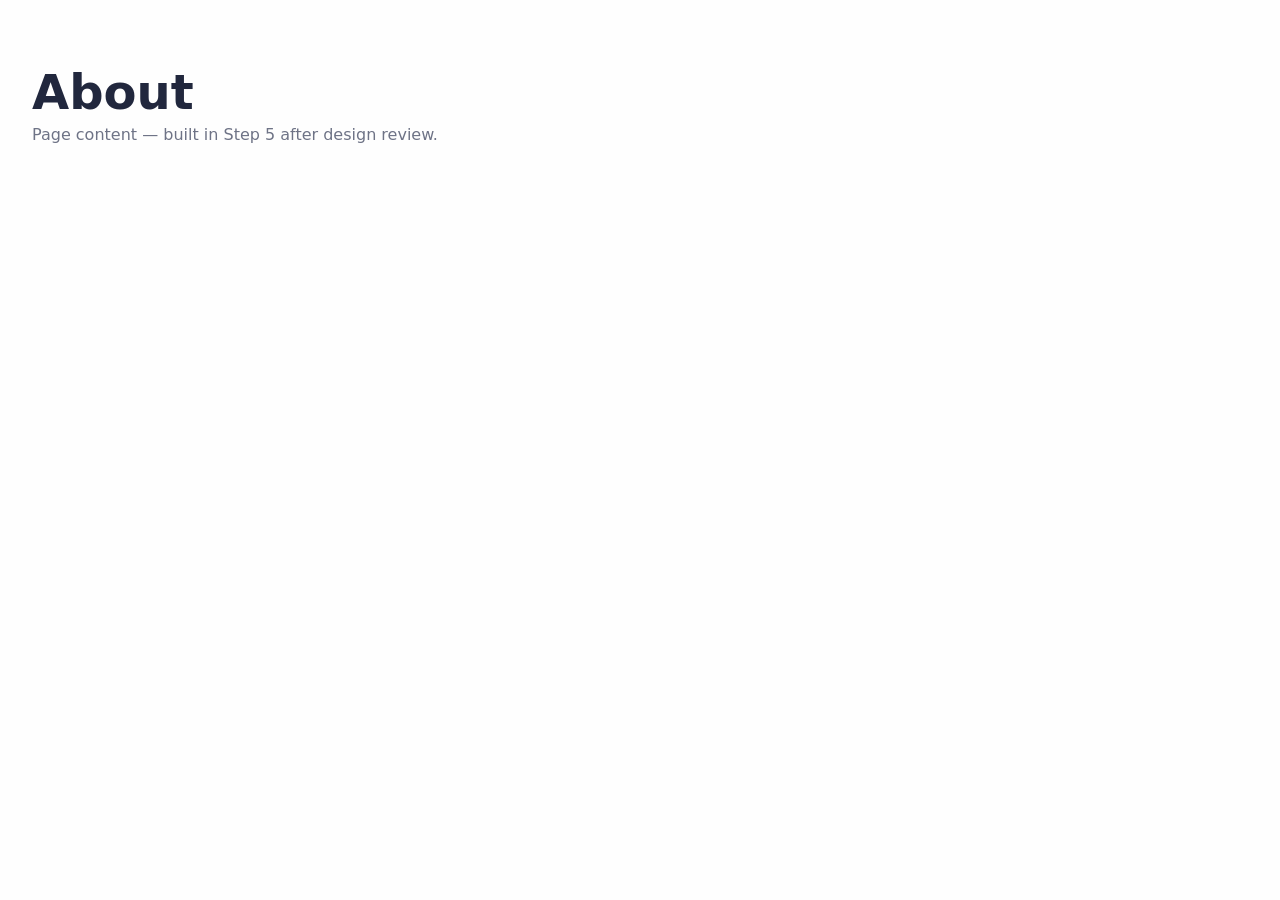
<file: pages/about.html>
<!DOCTYPE html>
<html lang="en">
<head>
  <meta charset="UTF-8" />
  <meta name="viewport" content="width=device-width, initial-scale=1.0" />
  <meta name="description" content="About us — populated after design review." />
  <title>Brand — About</title>
  <link rel="stylesheet" href="../assets/css/main.css" />
</head>
<body>

  <!-- Header injected here (Step 4) -->

  <main id="main-content">
    <section class="section">
      <div class="container">
        <h1>About</h1>
        <p>Page content — built in Step 5 after design review.</p>
      </div>
    </section>
  </main>

  <!-- Footer injected here (Step 4) -->

  <script type="module" src="../assets/js/main.js"></script>
</body>
</html>
</file>
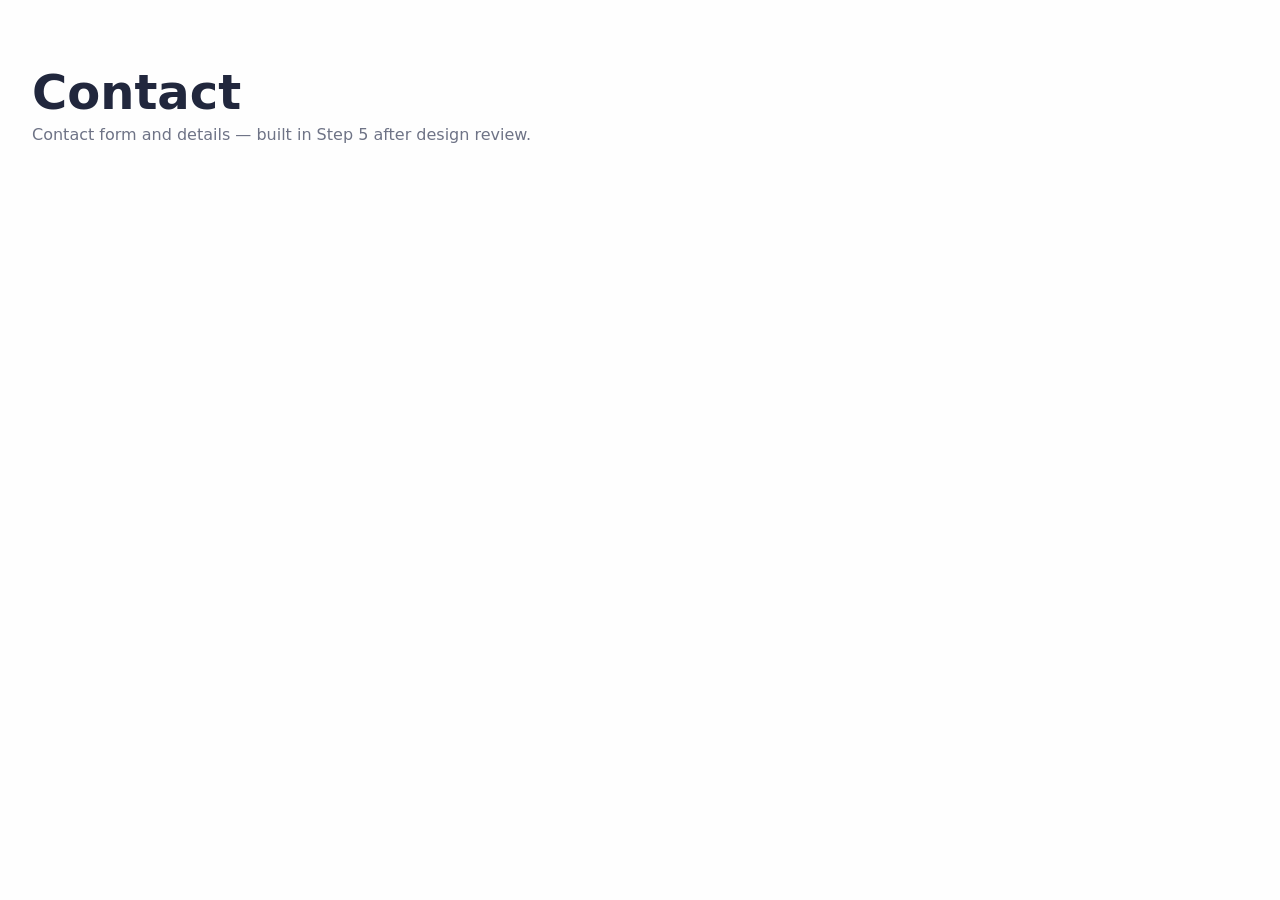
<file: pages/contact.html>
<!DOCTYPE html>
<html lang="en">
<head>
  <meta charset="UTF-8" />
  <meta name="viewport" content="width=device-width, initial-scale=1.0" />
  <meta name="description" content="Contact us — populated after design review." />
  <title>Brand — Contact</title>
  <link rel="stylesheet" href="../assets/css/main.css" />
</head>
<body>

  <!-- Header injected here (Step 4) -->

  <main id="main-content">
    <section class="section">
      <div class="container">
        <h1>Contact</h1>
        <p>Contact form and details — built in Step 5 after design review.</p>
      </div>
    </section>
  </main>

  <!-- Footer injected here (Step 4) -->

  <script type="module" src="../assets/js/main.js"></script>
</body>
</html>
</file>
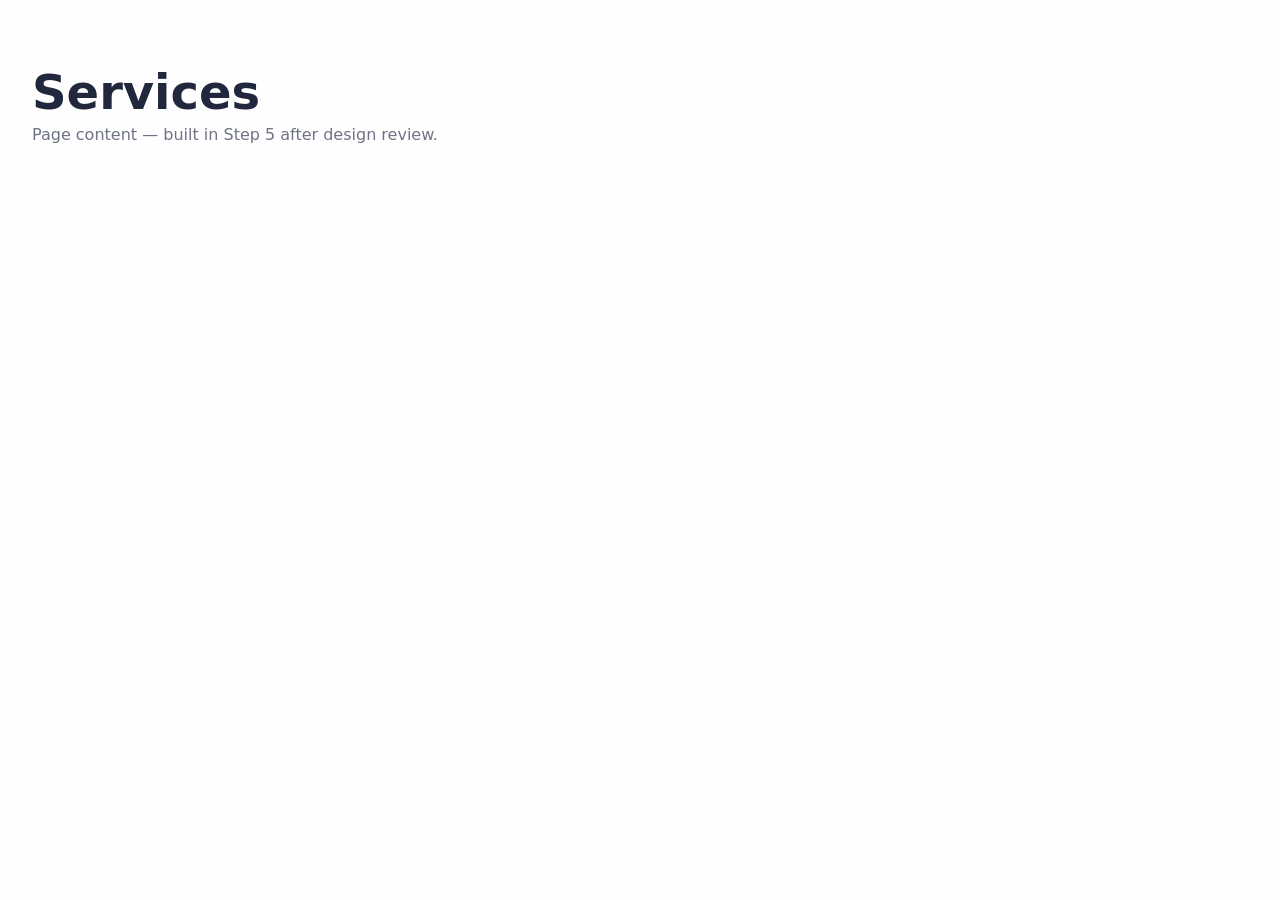
<file: pages/services.html>
<!DOCTYPE html>
<html lang="en">
<head>
  <meta charset="UTF-8" />
  <meta name="viewport" content="width=device-width, initial-scale=1.0" />
  <meta name="description" content="Our services — populated after design review." />
  <title>Brand — Services</title>
  <link rel="stylesheet" href="../assets/css/main.css" />
</head>
<body>

  <!-- Header injected here (Step 4) -->

  <main id="main-content">
    <section class="section">
      <div class="container">
        <h1>Services</h1>
        <p>Page content — built in Step 5 after design review.</p>
      </div>
    </section>
  </main>

  <!-- Footer injected here (Step 4) -->

  <script type="module" src="../assets/js/main.js"></script>
</body>
</html>
</file>
<file: assets/css/main.css>
/* ==========================================================================
   MAIN CSS ENTRY POINT
   Import order matters — tokens must load first.
   ========================================================================== */

@import url("tokens.css");
@import url("reset.css");
@import url("breakpoints.css");
@import url("base.css");

/* Components — added here as they are built */
@import url("../../components/header/header.css");
@import url("../../components/footer/footer.css");
@import url("../../components/button/button.css");
@import url("../../components/card/card.css");
@import url("../../components/form/form.css");
@import url("../../components/hero/hero.css");
</file>
